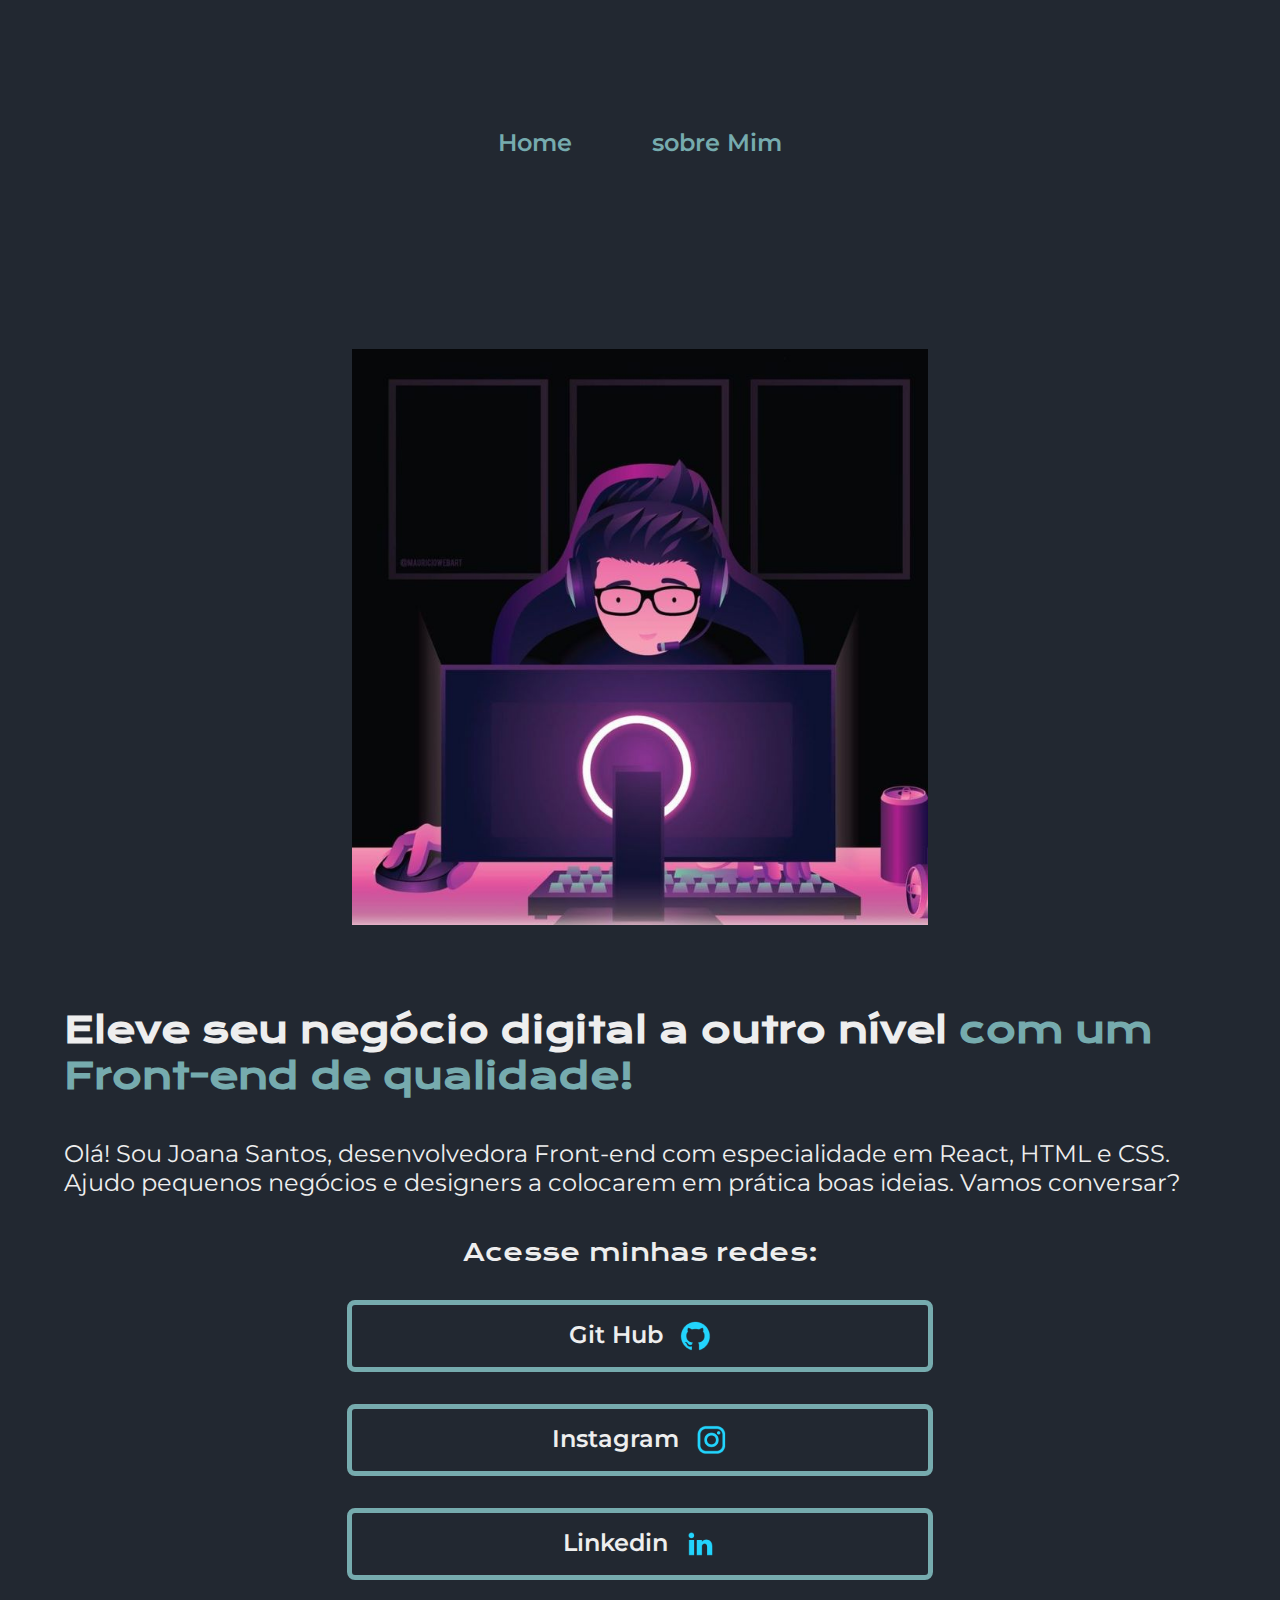
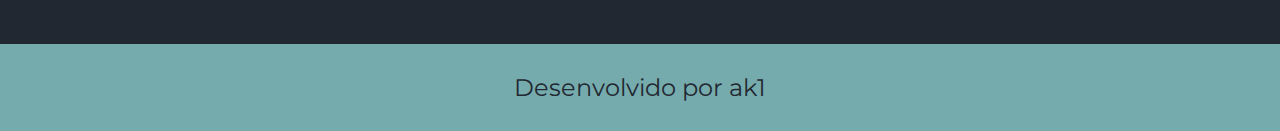
<file: index.html>
<!DOCTYPE html>
<html lang="pt-br">
<head>
    <meta charset="UTF-8">
    <meta name="viewport" content="width=device-width, initial-scale=1.0">
    <title>Portifólio</title>
    <link rel="stylesheet" href="./styles/style.css">
</head>
<body>
    <header class="cabecalho">
        <nav class="cabecalho__menu">
            <a class="cabecalho__menu__link" href="index.html">Home</a>
            <a class="cabecalho__menu__link" href="about.html">sobre Mim</a>
        </nav>
    </header>
    <main class="apresentacao"> 
        <section class="apresentacao__conteudo">
            <h1 class="apresentacao__conteudo__titulo">Eleve seu negócio digital a outro nível <strong class="destaque-titulo">com um Front-end de qualidade!</strong></h1>
            <p class="apresentacao__conteudo__texto">Olá! Sou Joana Santos, desenvolvedora Front-end com especialidade em React, HTML e CSS. Ajudo pequenos negócios e designers a colocarem em prática boas ideias. Vamos conversar?</p>
            <div class="apresentacao__links">
                <h2 class="apresentacao__links__subtitulo">Acesse minhas redes:</h2>
                <a class="apresentacao__links__navegacao" href="#">Git Hub
                    <img src="./assets/github.png" alt="logo git hub">
                </a>
                <a class="apresentacao__links__navegacao" href="#">Instagram
                    <img src="./assets/instagram.png" alt="logo instagram">
                </a>
                <a class="apresentacao__links__navegacao" href="#">Linkedin
                    <img src="./assets/linkedin.png" alt="logo Linkedin">
                </a>
            </div>
        </section>
        <img class="apresentacao__imagem" src="./assets/img2.jpg" alt="foto de um notbook" width="400">
    </main>
    <footer class="rodape">
        <p>Desenvolvido por ak1</p>
    </footer>
</body>
</html>
</file>
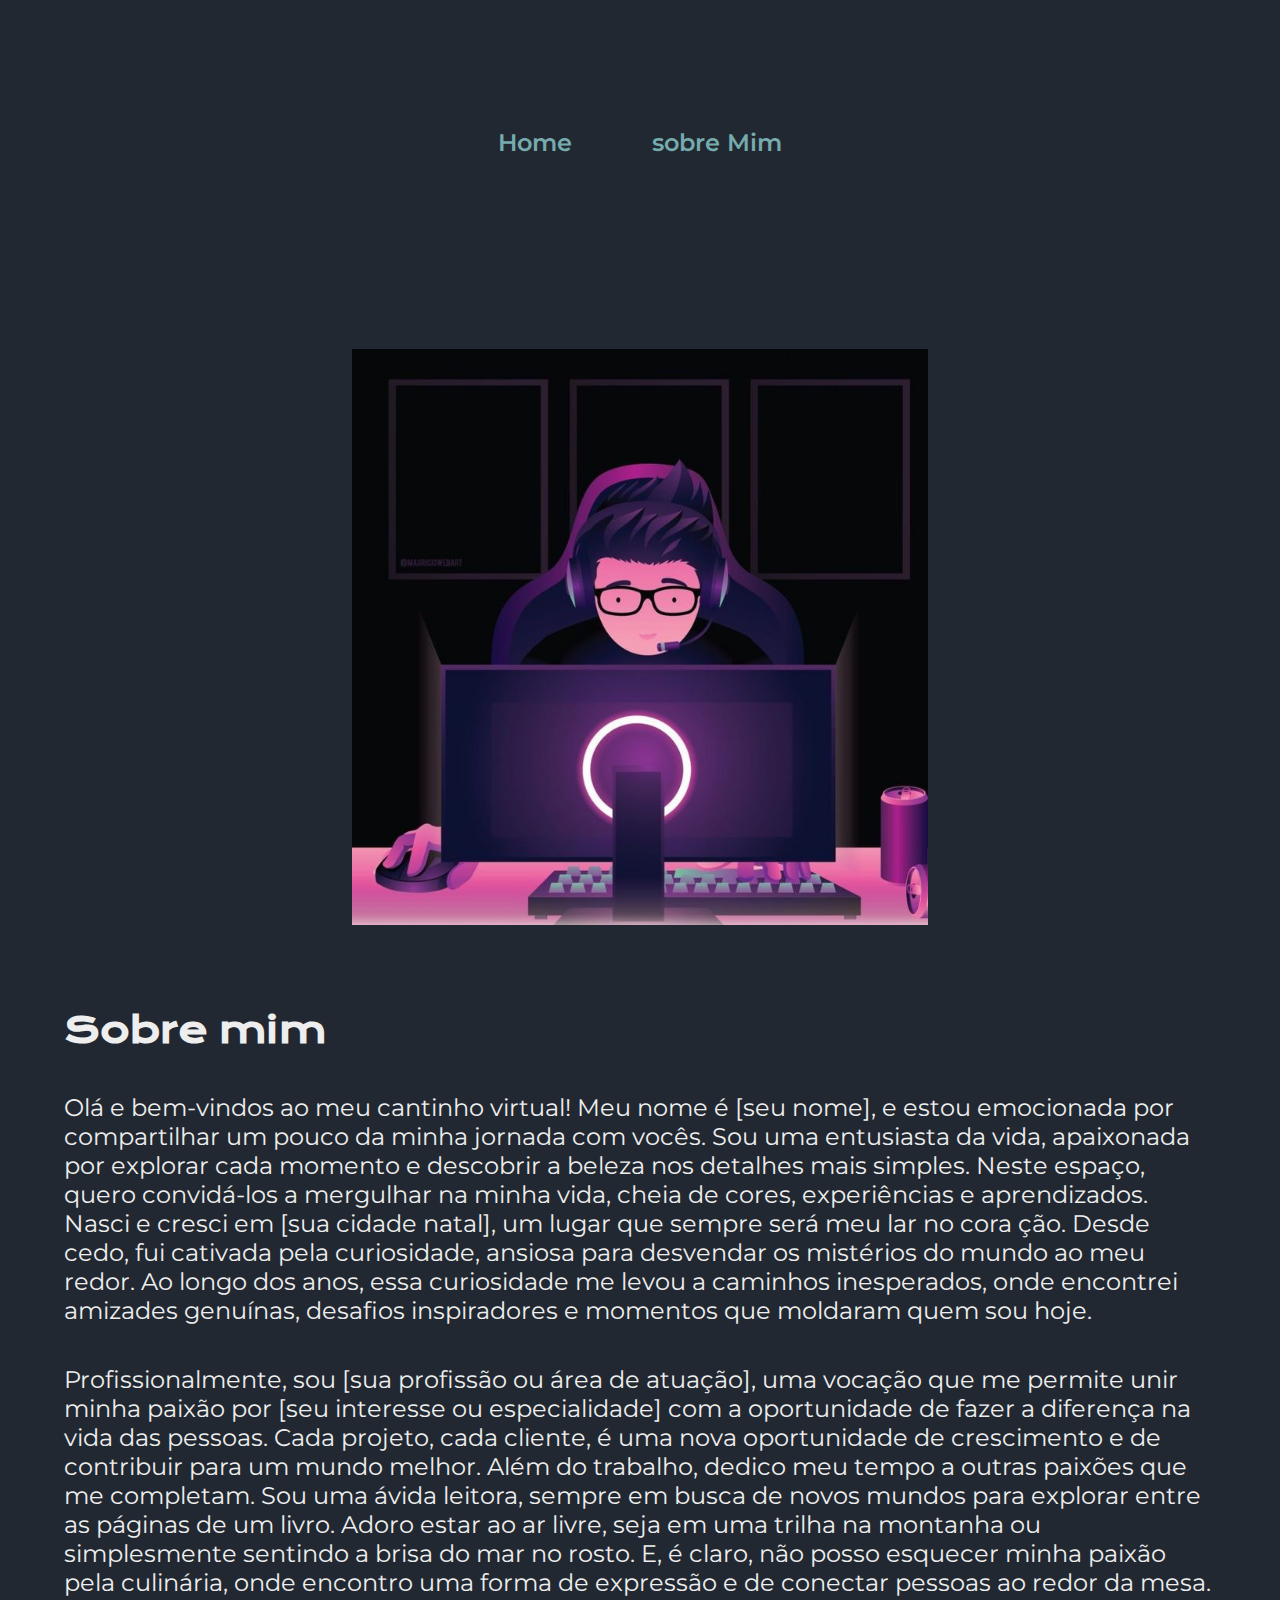
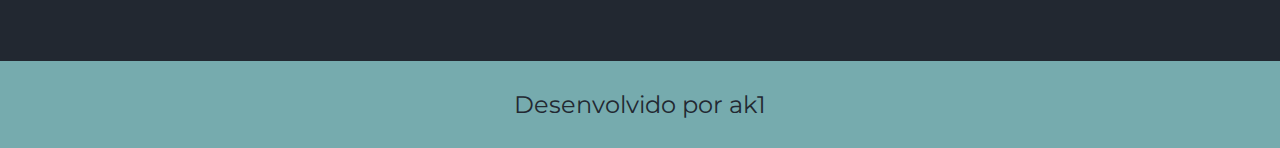
<file: about.html>
<!DOCTYPE html>
<html lang="pt-br">
<head>
    <meta charset="UTF-8">
    <meta name="viewport" content="width=device-width, initial-scale=1.0">
    <title>Sobre Mim</title>
    <link rel="stylesheet" href="./styles/style.css">
</head>
<body>
    <header class="cabecalho">
        <nav class="cabecalho__menu">
            <a class="cabecalho__menu__link" href="index.html">Home</a>
            <a class="cabecalho__menu__link" href="about.html">sobre Mim</a>
        </nav>
    </header>

    <main class="apresentacao">
        <section class="apresentacao__conteudo">
            <h1 class="apresentacao__conteudo__titulo">Sobre mim</h1>
            <p class="apresentacao__conteudo__texto"> Olá e bem-vindos ao meu cantinho virtual! Meu nome é [seu nome], e estou emocionada por compartilhar um pouco da minha jornada com vocês. Sou uma entusiasta da vida, apaixonada por explorar cada momento e descobrir a beleza nos detalhes mais simples. Neste espaço, quero convidá-los a mergulhar na minha vida, cheia de cores, experiências e aprendizados.
                Nasci e cresci em [sua cidade natal], um lugar que sempre será meu lar no cora ção. Desde cedo, fui cativada pela curiosidade, ansiosa para desvendar os mistérios do mundo ao meu redor. Ao longo dos anos, essa curiosidade me levou a caminhos inesperados, onde encontrei amizades genuínas, desafios inspiradores e momentos que moldaram quem sou hoje.</p>
            <p class="apresentacao__conteudo__texto"> Profissionalmente, sou [sua profissão ou área de atuação], uma vocação que me permite unir minha paixão por [seu interesse ou especialidade] com a oportunidade de fazer a diferença na vida das pessoas. Cada projeto, cada cliente, é uma nova oportunidade de crescimento e de contribuir para um mundo melhor.

                Além do trabalho, dedico meu tempo a outras paixões que me completam. Sou uma ávida leitora, sempre em busca de novos mundos para explorar entre as páginas de um livro. Adoro estar ao ar livre, seja em uma trilha na montanha ou simplesmente sentindo a brisa do mar no rosto. E, é claro, não posso esquecer minha paixão pela culinária, onde encontro uma forma de expressão e de conectar pessoas ao redor da mesa.</p>
        </section>
        <img class="apresentacao__imagem" src="./assets/img2.jpg" alt="foto de um notbook" width="400">
    </main>

    <footer class="rodape">
        <p>Desenvolvido por ak1</p>
    </footer>
</body>
</html>
</file>
<file: styles/style.css>
@import url('https://fonts.googleapis.com/css2?family=Krona+One&family=Montserrat:wght@400;600&display=swap');

:root {
    --cor-primaria:#222831;
    --cor-secundaria: #EEEEEE;
    --cor-terciaria: #76ABAE;
    --cor-hover: #31363F;

    --fonte-primaria: 'Krona One', sans-serif;
    --fonte-secundaria: 'Montserrat', sans-serif;

}



*{
    margin: 0%;
    padding: 0%;
}

body {
    box-sizing: border-box;
    background-color: var(--cor-primaria);
    color: var(--cor-secundaria);

}

.cabecalho {
    padding:  2% 0% 0% 15%;

}

.cabecalho__menu {
    display: flex;
    gap: 80px;
}

.cabecalho__menu__link {
    font-family: var(--fonte-secundaria);
    font-size: 1.5rem;
    font-weight: 600;
    color: var(--cor-terciaria);
    text-decoration: none;
}

.apresentacao {
    padding: 3% 15%;
    display: flex;
    align-items: center;
    justify-content: space-between;
    gap: 82px;
}
.apresentacao__conteudo {
    width: 50%;
    display: flex;
    flex-direction: column;
    gap: 40px;
}
.apresentacao__conteudo__titulo {
    font-size: 2.25rem;
    font-family: var(--fonte-primaria);
    
}
.apresentacao__conteudo__texto {
    font-size: 1.5rem;
    font-family: var(--fonte-secundaria);
}

.destaque-titulo {
    color: var(--cor-terciaria);

}

.apresentacao__links {
    display:flex;
    flex-direction: column;
    justify-content: space-between;
    align-items: center;
    gap: 32px;
    
}

.apresentacao__links__subtitulo {
    font-family: var(--fonte-primaria);
    font-weight: 400;
    font-size: 1.5rem;

}

.apresentacao__links__navegacao {
    display: flex;
    justify-content: center;
    gap: 16px;
    border: 5px solid var(--cor-terciaria);
    width: 50%;
    border-radius: 8px;
    text-align: center;
    font-size: 1.5rem;
    font-weight: 600;
    padding: 15px 0;
    text-decoration: none;
    color: var(--cor-secundaria);
    font-family: var(--fonte-secundaria);
}
.apresentacao__links__link:hover{
    background-color: var(--cor-hover);
}

.apresentacao__imagem {
    width: 50%;
}

.rodape{
    padding: 29px;
    color: var(--cor-primaria);
    background-color: var(--cor-terciaria);
    text-align: center;
    font-family: var(--fonte-secundaria);
    font-size: 1.5rem;
    font-weight: 400;

}

@media (max-width: 1350px) {
    .cabecalho{
        padding: 10%;

    }

    .cabecalho__menu{
        justify-content: center;
    }
    .apresentacao {
        flex-direction: column-reverse;
        padding: 5%;
    }
    
        .apresentacao__conteudo {
            width: auto;
        }
}
</file>
